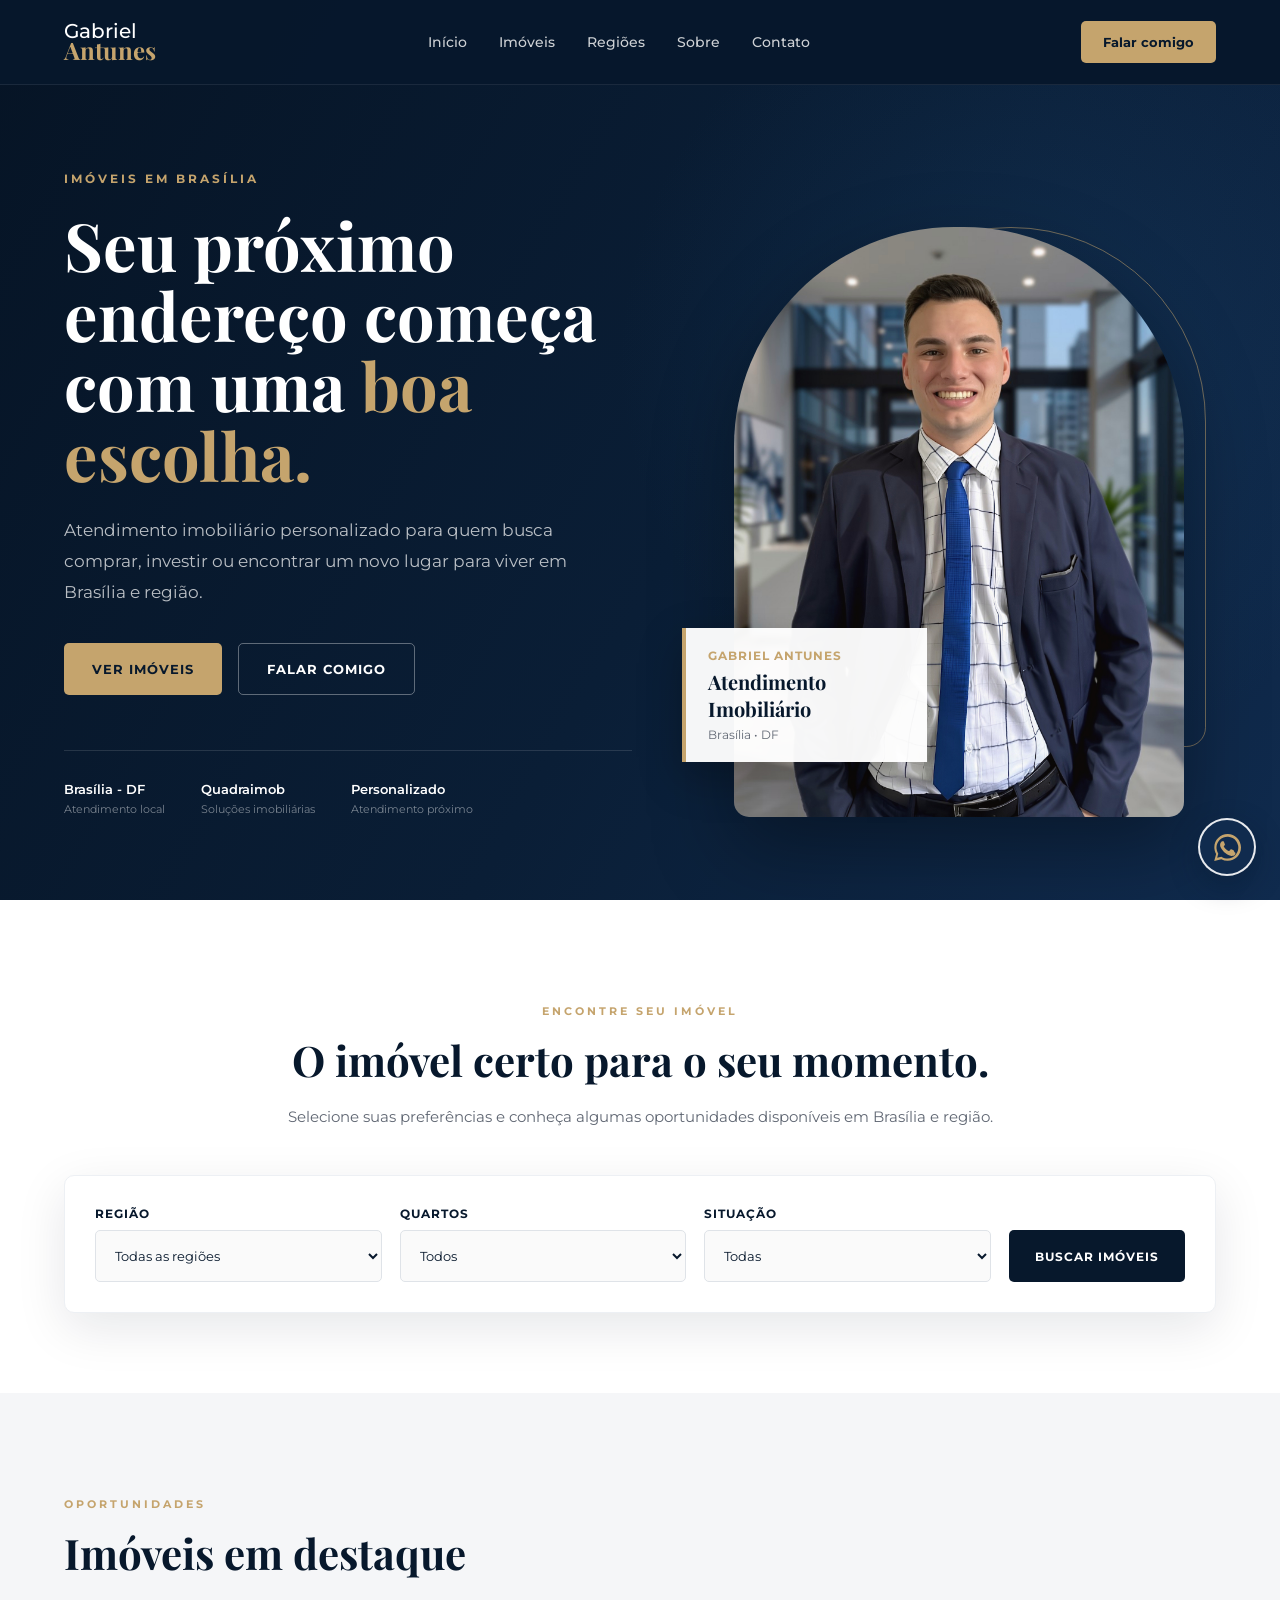
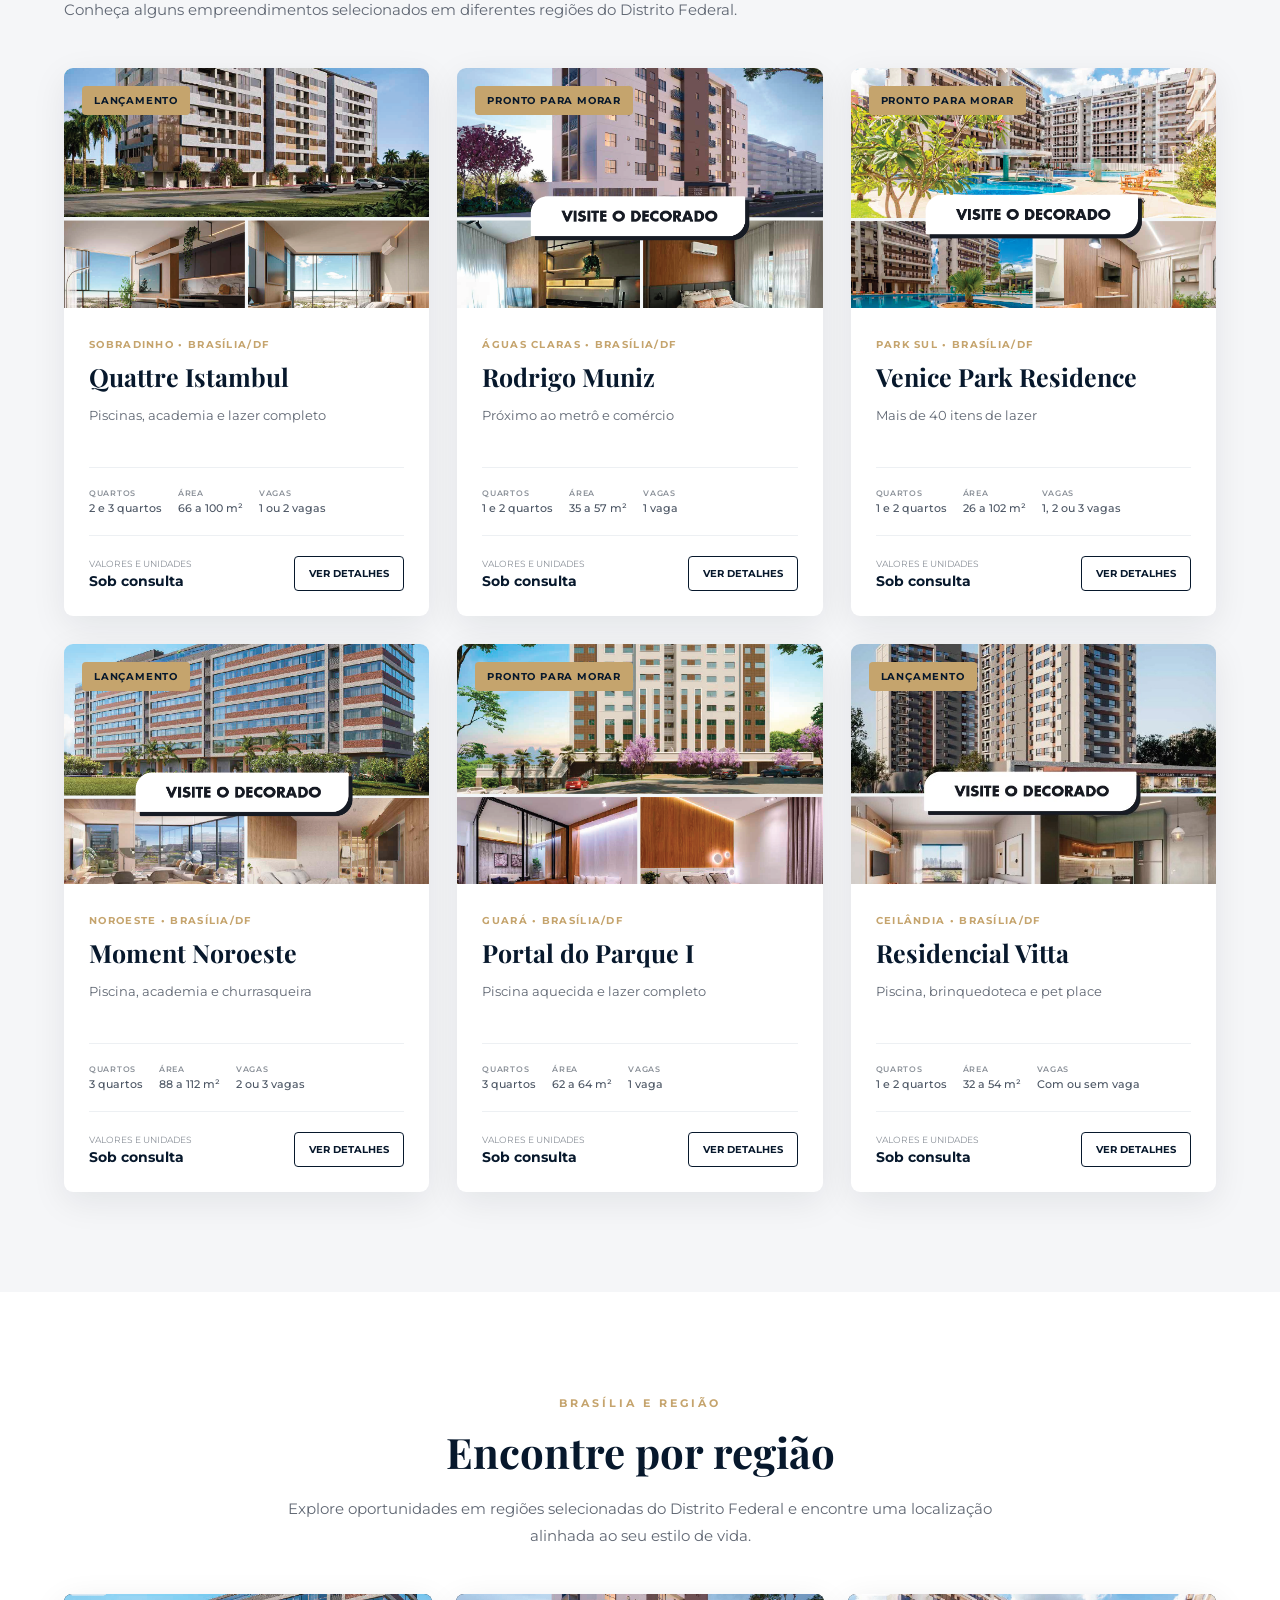
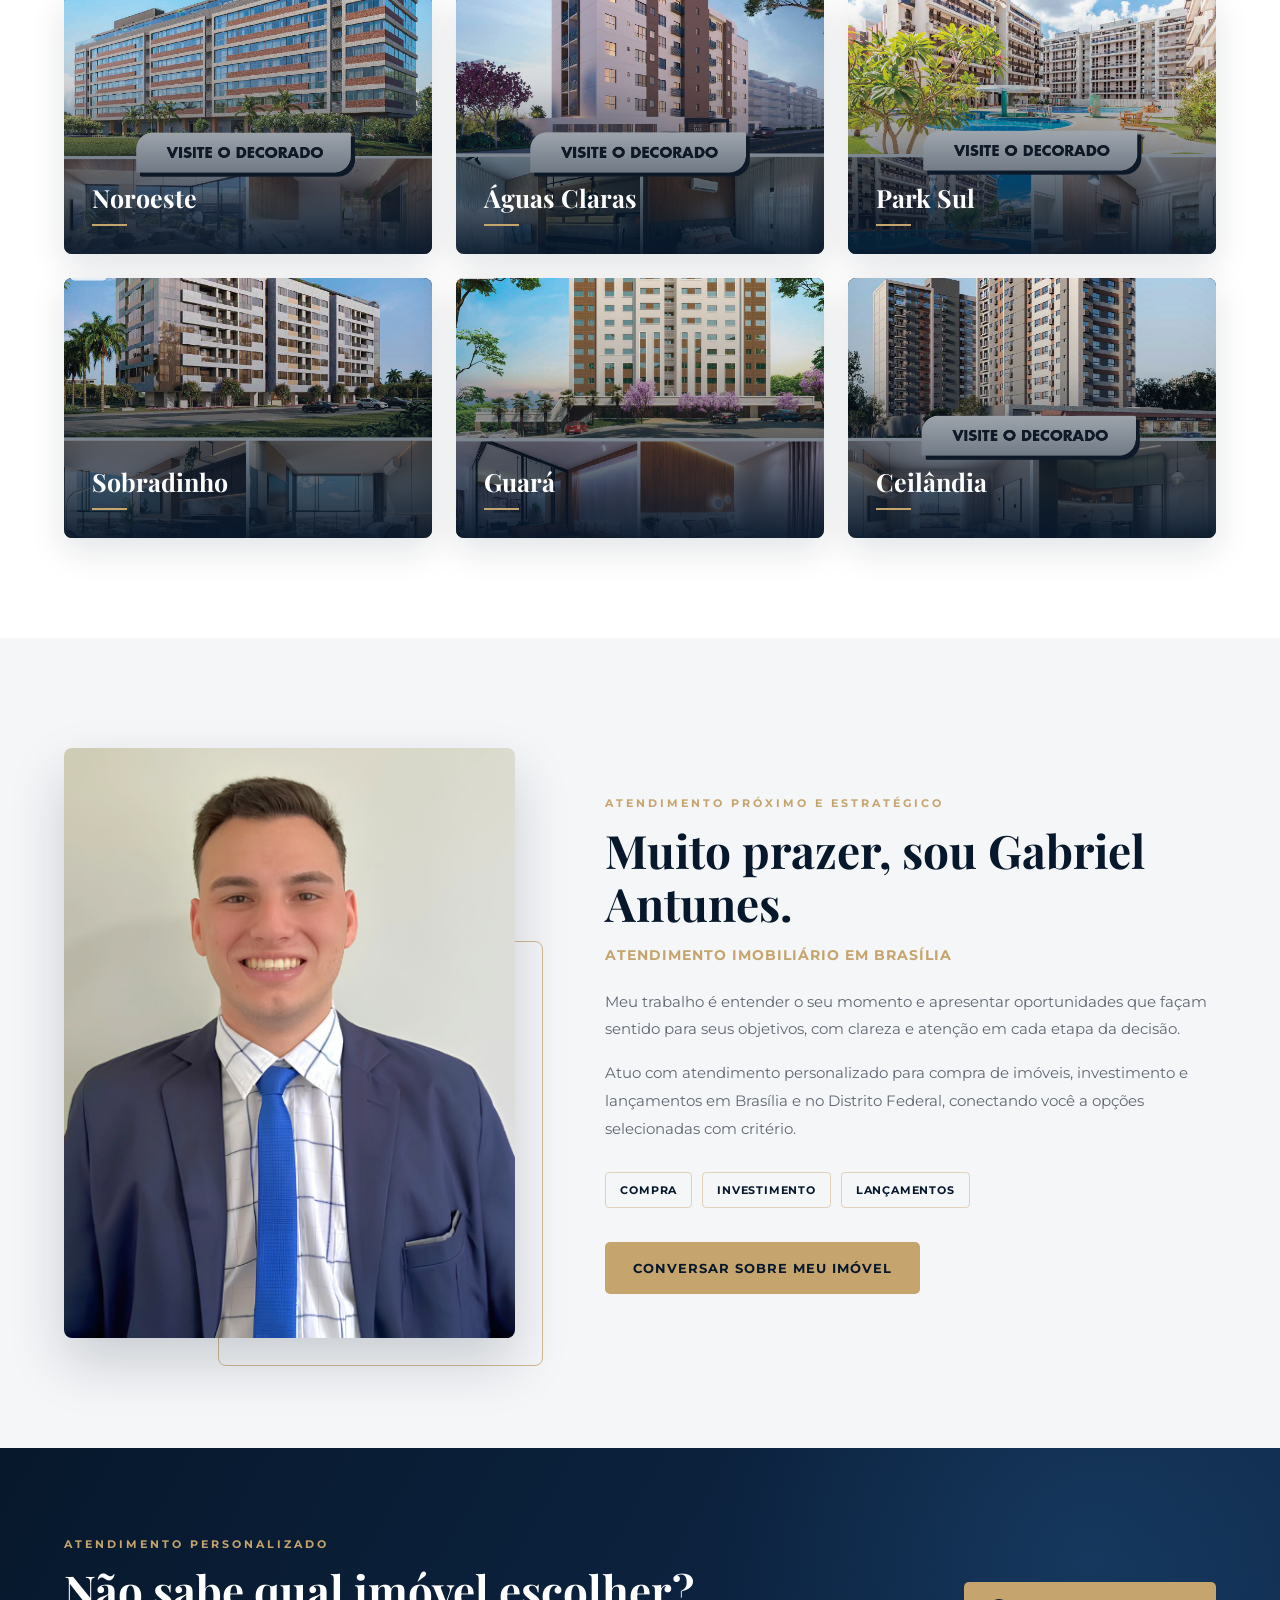
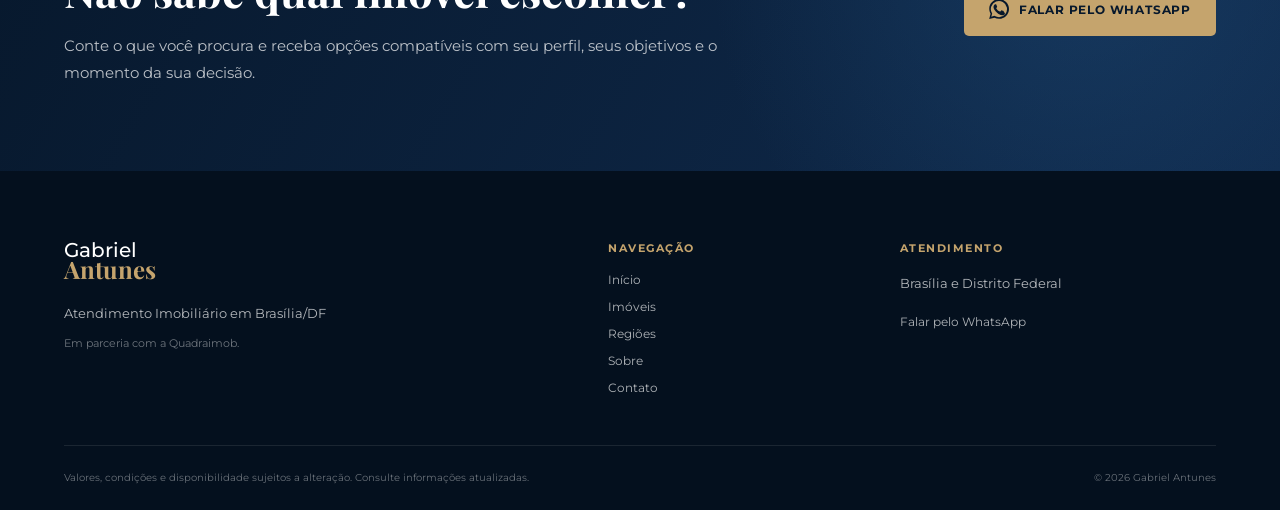
<file: index.html>
<!DOCTYPE html>
<html lang="pt-BR">

<head>
    <meta charset="UTF-8">
    <meta name="viewport" content="width=device-width, initial-scale=1.0">

    <meta
        name="description"
        content="Gabriel Antunes - Atendimento imobiliário em Brasília. Encontre imóveis selecionados em Brasília e região."
    >

    <title>Gabriel Antunes | Imóveis em Brasília</title>

    <!-- Google Fonts -->
    <link rel="preconnect" href="https://fonts.googleapis.com">
    <link rel="preconnect" href="https://fonts.gstatic.com" crossorigin>

    <link
        href="https://fonts.googleapis.com/css2?family=Montserrat:wght@400;500;600;700&family=Playfair+Display:wght@600;700&display=swap"
        rel="stylesheet"
    >

    <!-- CSS -->
    <link rel="stylesheet" href="css/style.css">
</head>

<body>

    <!-- =========================
         CABEÇALHO
    ========================== -->
    <header class="header">

        <div class="container header-container">

            <a href="index.html" class="logo">
                <span class="logo-nome">Gabriel</span>
                <span class="logo-sobrenome">Antunes</span>
            </a>

            <nav class="nav" id="nav">

                <a href="#inicio">Início</a>
                <a href="#imoveis">Imóveis</a>
                <a href="#regioes">Regiões</a>
                <a href="#sobre">Sobre</a>
                <a href="#contato">Contato</a>
                <a href="#contato" class="nav-contact-mobile">Falar comigo</a>

            </nav>

            <a href="#contato" class="btn-header">
                Falar comigo
            </a>

            <button
                class="menu-mobile"
                id="menu-mobile"
                aria-label="Abrir menu"
                aria-controls="nav"
                aria-expanded="false"
            >
                <span></span>
                <span></span>
                <span></span>
            </button>

        </div>

    </header>


    <!-- =========================
         HERO
    ========================== -->
    <main>

        <section class="hero" id="inicio">

            <div class="container hero-container">

                <!-- TEXTO -->
                <div class="hero-content">

                    <span class="hero-tag">
                        IMÓVEIS EM BRASÍLIA
                    </span>

                    <h1>
                        Seu próximo endereço começa com uma
                        <span>boa escolha.</span>
                    </h1>

                    <p class="hero-description">
                        Atendimento imobiliário personalizado para quem
                        busca comprar, investir ou encontrar um novo lugar
                        para viver em Brasília e região.
                    </p>


                    <div class="hero-buttons">

                        <a href="#imoveis" class="btn-primary">
                            Ver imóveis
                        </a>

                        <a href="#contato" class="btn-secondary">
                            Falar comigo
                        </a>

                    </div>


                    <div class="hero-info">

                        <div>
                            <strong>Brasília - DF</strong>
                            <span>Atendimento local</span>
                        </div>

                        <div>
                            <strong>Quadraimob</strong>
                            <span>Soluções imobiliárias</span>
                        </div>

                        <div>
                            <strong>Personalizado</strong>
                            <span>Atendimento próximo</span>
                        </div>

                    </div>

                </div>


                <!-- FOTO -->
                <div class="hero-image-area">

                    <div class="hero-decoration"></div>

                    <div class="hero-image">

                        <img
                            src="assets/images/perfil/gabriel-hero.jpg"
                            alt="Gabriel Antunes - Atendimento imobiliário em Brasília"
                        >

                    </div>

                    <div class="hero-card">

                        <span>Gabriel Antunes</span>

                        <strong>
                            Atendimento Imobiliário
                        </strong>

                        <small>
                            Brasília • DF
                        </small>

                    </div>

                </div>

            </div>

        </section>
<!-- =========================
     BUSCA DE IMÓVEIS
========================== -->

<section class="busca-section" id="buscar">

    <div class="container">

        <div class="section-header">

            <span class="section-tag">
                ENCONTRE SEU IMÓVEL
            </span>

            <h2>
                O imóvel certo para o seu momento.
            </h2>

            <p>
                Selecione suas preferências e conheça algumas
                oportunidades disponíveis em Brasília e região.
            </p>

        </div>


        <div class="busca-box">

            <div class="campo-busca">

                <label for="filtro-regiao">
                    Região
                </label>

                <select id="filtro-regiao">
                    <option value="todos">Todas as regiões</option>
                    <option value="Noroeste">Noroeste</option>
                    <option value="Park Sul">Park Sul</option>
                    <option value="Águas Claras">Águas Claras</option>
                    <option value="Sobradinho">Sobradinho</option>
                    <option value="Guará">Guará</option>
                    <option value="Ceilândia">Ceilândia</option>
                </select>

            </div>


            <div class="campo-busca">

                <label for="filtro-quartos">
                    Quartos
                </label>

                <select id="filtro-quartos">
                    <option value="todos">Todos</option>
                    <option value="1">1 quarto</option>
                    <option value="2">2 quartos</option>
                    <option value="3">3 quartos</option>
                    <option value="4">4 quartos ou mais</option>
                </select>

            </div>


            <div class="campo-busca">

                <label for="filtro-status">
                    Situação
                </label>

                <select id="filtro-status">
                    <option value="todos">Todas</option>
                    <option value="Pronto para morar">Pronto para morar</option>
                    <option value="Lançamento">Lançamento</option>
                </select>

            </div>


            <button id="btn-buscar" class="btn-buscar">
                Buscar imóveis
            </button>

        </div>

    </div>

</section>



<!-- =========================
     IMÓVEIS EM DESTAQUE
========================== -->

<section class="imoveis-section" id="imoveis">

    <div class="container">

        <div class="section-header section-header-left">

            <span class="section-tag">
                OPORTUNIDADES
            </span>

            <h2>
                Imóveis em destaque
            </h2>

            <p>
                Conheça alguns empreendimentos selecionados em
                diferentes regiões do Distrito Federal.
            </p>

        </div>


        <div class="imoveis-grid" id="lista-imoveis">

            <!-- Os imóveis serão criados pelo JavaScript -->

        </div>


        <div class="nenhum-imovel" id="nenhum-imovel">
            Nenhum imóvel encontrado com esses filtros.
        </div>

    </div>

</section>


<!-- =========================
     ENCONTRE POR REGIÃO
========================== -->

<section class="regioes-section" id="regioes">

    <div class="container">

        <div class="section-header">

            <span class="section-tag">BRASÍLIA E REGIÃO</span>

            <h2>Encontre por região</h2>

            <p>
                Explore oportunidades em regiões selecionadas do Distrito Federal
                e encontre uma localização alinhada ao seu estilo de vida.
            </p>

        </div>

        <div class="regioes-grid">

            <a class="regiao-card" href="#imoveis" data-regiao="Noroeste">
                <img src="assets/images/imoveis/moment-noroeste.jpg.png" alt="Empreendimento no Noroeste, Brasília">
                <span>Noroeste</span>
            </a>

            <a class="regiao-card" href="#imoveis" data-regiao="Águas Claras">
                <img src="assets/images/imoveis/rodrigo-muniz.jpg.png" alt="Empreendimento em Águas Claras, Brasília">
                <span>Águas Claras</span>
            </a>

            <a class="regiao-card" href="#imoveis" data-regiao="Park Sul">
                <img src="assets/images/imoveis/venice-park.jpg.png" alt="Empreendimento no Park Sul, Brasília">
                <span>Park Sul</span>
            </a>

            <a class="regiao-card" href="#imoveis" data-regiao="Sobradinho">
                <img src="assets/images/imoveis/quattre-istambul.jpg.png" alt="Empreendimento em Sobradinho, Distrito Federal">
                <span>Sobradinho</span>
            </a>

            <a class="regiao-card" href="#imoveis" data-regiao="Guará">
                <img src="assets/images/imoveis/portal-parque.jpg.png" alt="Empreendimento no Guará, Distrito Federal">
                <span>Guará</span>
            </a>

            <a class="regiao-card" href="#imoveis" data-regiao="Ceilândia">
                <img src="assets/images/imoveis/residencial-vitta.jpg.jpg" alt="Empreendimento em Ceilândia, Distrito Federal">
                <span>Ceilândia</span>
            </a>

        </div>

    </div>

</section>


<!-- =========================
     SOBRE
========================== -->

<section class="sobre-section" id="sobre">

    <div class="container sobre-container">

        <div class="sobre-image-area">
            <div class="sobre-decoration"></div>
            <img
                src="assets/images/perfil/gabriel-perfil.jpg"
                alt="Gabriel Antunes - Atendimento Imobiliário em Brasília"
            >
        </div>

        <div class="sobre-content">

            <span class="section-tag">ATENDIMENTO PRÓXIMO E ESTRATÉGICO</span>

            <h2>Muito prazer, sou Gabriel Antunes.</h2>

            <h3>Atendimento Imobiliário em Brasília</h3>

            <p>
                Meu trabalho é entender o seu momento e apresentar oportunidades
                que façam sentido para seus objetivos, com clareza e atenção em
                cada etapa da decisão.
            </p>

            <p>
                Atuo com atendimento personalizado para compra de imóveis,
                investimento e lançamentos em Brasília e no Distrito Federal,
                conectando você a opções selecionadas com critério.
            </p>

            <div class="sobre-pilares" aria-label="Áreas de atendimento">
                <span>Compra</span>
                <span>Investimento</span>
                <span>Lançamentos</span>
            </div>

            <a href="#contato" class="btn-primary">Conversar sobre meu imóvel</a>

        </div>

    </div>

</section>


<!-- =========================
     CONTATO
========================== -->

<section class="contato-section" id="contato">

    <div class="container contato-container">

        <div class="contato-content">
            <span class="section-tag">ATENDIMENTO PERSONALIZADO</span>
            <h2>Não sabe qual imóvel escolher?</h2>
            <p>
                Conte o que você procura e receba opções compatíveis com seu perfil,
                seus objetivos e o momento da sua decisão.
            </p>
        </div>

        <a class="btn-whatsapp" href="#contato" data-whatsapp-link>
            <svg aria-hidden="true" viewBox="0 0 24 24">
                <path d="M20.5 3.5A11.8 11.8 0 0 0 12.1 0C5.6 0 .3 5.3.3 11.8c0 2.1.6 4.2 1.6 6L.2 24l6.3-1.6a12 12 0 0 0 5.6 1.4h.1c6.5 0 11.8-5.3 11.8-11.8 0-3.2-1.2-6.2-3.5-8.5Zm-8.4 18.3c-1.8 0-3.6-.5-5.2-1.4l-.4-.2-3.7 1 1-3.7-.2-.4a9.7 9.7 0 1 1 8.5 4.7Zm5.3-7.3c-.3-.1-1.7-.8-2-.9-.3-.1-.5-.1-.7.2-.2.3-.8.9-1 1.1-.2.2-.4.2-.7.1-1.8-.9-3-1.6-4.2-3.7-.3-.6.3-.5.9-1.7.1-.2 0-.4 0-.6l-.9-2.2c-.2-.5-.5-.4-.7-.4h-.6c-.2 0-.6.1-.9.4-.3.3-1.2 1.2-1.2 2.9s1.2 3.3 1.4 3.6c.1.2 2.5 3.8 6 5.3.8.4 1.5.6 2 .7.8.3 1.6.2 2.2.1.7-.1 1.7-.7 1.9-1.4.2-.7.2-1.3.1-1.4-.2-.1-.4-.2-.7-.3Z"/>
            </svg>
            Falar pelo WhatsApp
        </a>

    </div>

</section>

    </main>


    <!-- =========================
         RODAPÉ
    ========================== -->

    <footer class="footer">

        <div class="container footer-main">

            <div class="footer-brand">
                <a href="#inicio" class="logo">
                    <span class="logo-nome">Gabriel</span>
                    <span class="logo-sobrenome">Antunes</span>
                </a>
                <p>Atendimento Imobiliário em Brasília/DF</p>
                <small>Em parceria com a Quadraimob.</small>
            </div>

            <nav class="footer-nav" aria-label="Navegação do rodapé">
                <strong>Navegação</strong>
                <a href="#inicio">Início</a>
                <a href="#imoveis">Imóveis</a>
                <a href="#regioes">Regiões</a>
                <a href="#sobre">Sobre</a>
                <a href="#contato">Contato</a>
            </nav>

            <div class="footer-contact">
                <strong>Atendimento</strong>
                <p>Brasília e Distrito Federal</p>
                <a href="#contato" data-whatsapp-link>Falar pelo WhatsApp</a>
            </div>

        </div>

        <div class="container footer-bottom">
            <p>
                Valores, condições e disponibilidade sujeitos a alteração.
                Consulte informações atualizadas.
            </p>
            <span>&copy; <span id="ano-atual"></span> Gabriel Antunes</span>
        </div>

    </footer>

    <a
        class="whatsapp-flutuante"
        href="#contato"
        data-whatsapp-link
        aria-label="Falar com Gabriel Antunes pelo WhatsApp"
        title="Falar pelo WhatsApp"
    >
        <svg aria-hidden="true" viewBox="0 0 24 24">
            <path d="M20.5 3.5A11.8 11.8 0 0 0 12.1 0C5.6 0 .3 5.3.3 11.8c0 2.1.6 4.2 1.6 6L.2 24l6.3-1.6a12 12 0 0 0 5.6 1.4h.1c6.5 0 11.8-5.3 11.8-11.8 0-3.2-1.2-6.2-3.5-8.5Zm-8.4 18.3c-1.8 0-3.6-.5-5.2-1.4l-.4-.2-3.7 1 1-3.7-.2-.4a9.7 9.7 0 1 1 8.5 4.7Zm5.3-7.3c-.3-.1-1.7-.8-2-.9-.3-.1-.5-.1-.7.2-.2.3-.8.9-1 1.1-.2.2-.4.2-.7.1-1.8-.9-3-1.6-4.2-3.7-.3-.6.3-.5.9-1.7.1-.2 0-.4 0-.6l-.9-2.2c-.2-.5-.5-.4-.7-.4h-.6c-.2 0-.6.1-.9.4-.3.3-1.2 1.2-1.2 2.9s1.2 3.3 1.4 3.6c.1.2 2.5 3.8 6 5.3.8.4 1.5.6 2 .7.8.3 1.6.2 2.2.1.7-.1 1.7-.7 1.9-1.4.2-.7.2-1.3.1-1.4-.2-.1-.4-.2-.7-.3Z"/>
        </svg>
    </a>


    <!-- JavaScript -->
    <script src="js/config.js"></script>
    <script src="js/imoveis.js"></script>
    <script src="js/site.js"></script>
    <script src="js/app.js"></script>

</body>

</html>
</file>
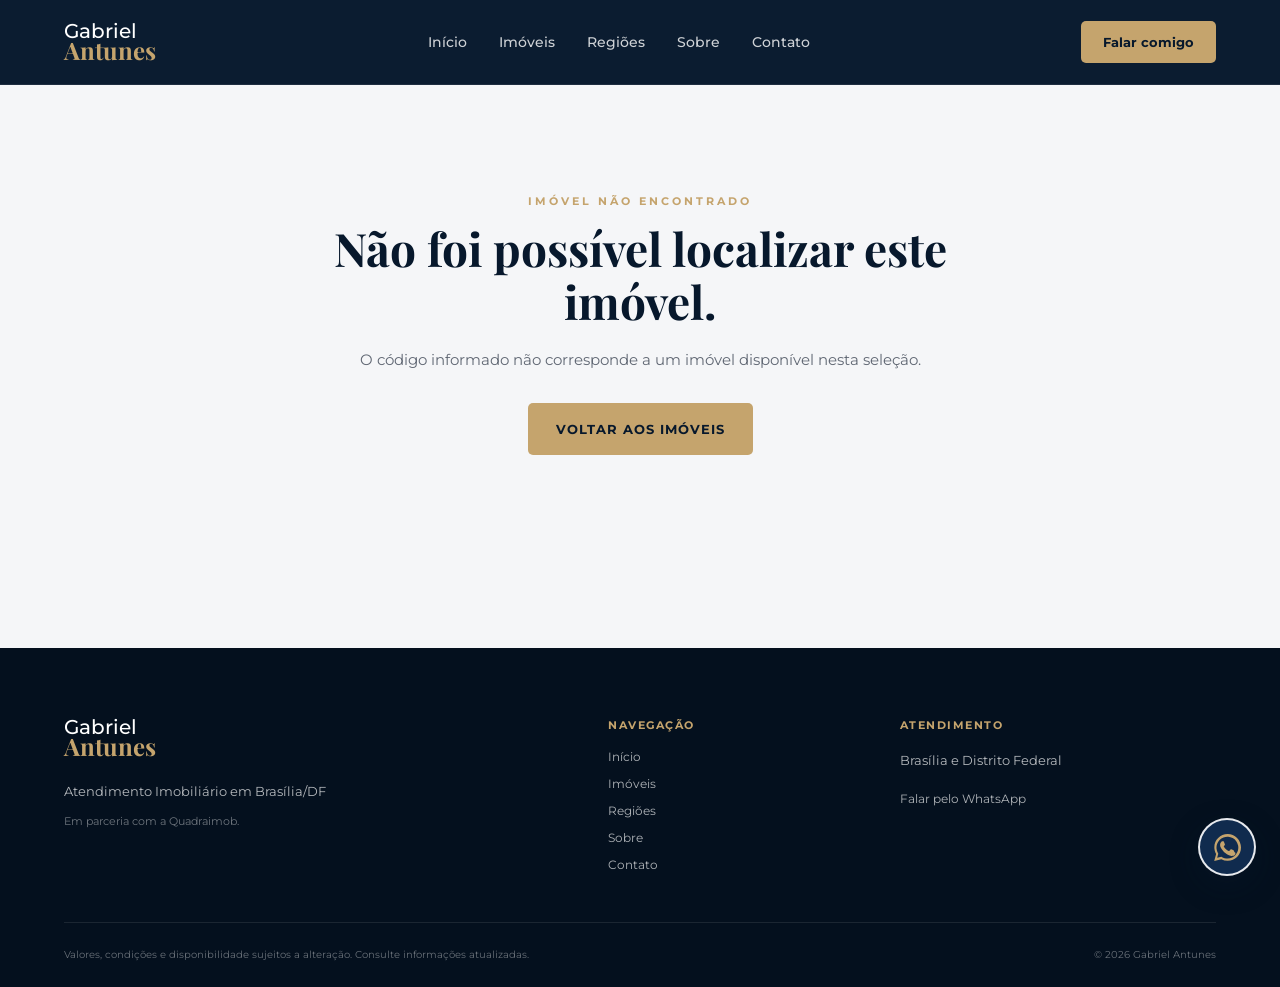
<file: pages/imovel.html>
<!DOCTYPE html>
<html lang="pt-BR">

<head>
    <meta charset="UTF-8">
    <meta name="viewport" content="width=device-width, initial-scale=1.0">

    <meta
        id="meta-description"
        name="description"
        content="Consulte informações de imóveis selecionados em Brasília e no Distrito Federal com Gabriel Antunes."
    >

    <title>Detalhes do imóvel | Gabriel Antunes</title>

    <link rel="preconnect" href="https://fonts.googleapis.com">
    <link rel="preconnect" href="https://fonts.gstatic.com" crossorigin>
    <link
        href="https://fonts.googleapis.com/css2?family=Montserrat:wght@400;500;600;700&family=Playfair+Display:wght@600;700&display=swap"
        rel="stylesheet"
    >

    <link rel="stylesheet" href="../css/style.css">
</head>

<body>

    <header class="header">

        <div class="container header-container">

            <a href="../index.html" class="logo">
                <span class="logo-nome">Gabriel</span>
                <span class="logo-sobrenome">Antunes</span>
            </a>

            <nav class="nav" id="nav">
                <a href="../index.html#inicio">Início</a>
                <a href="../index.html#imoveis">Imóveis</a>
                <a href="../index.html#regioes">Regiões</a>
                <a href="../index.html#sobre">Sobre</a>
                <a href="../index.html#contato">Contato</a>
                <a href="../index.html#contato" class="nav-contact-mobile">Falar comigo</a>
            </nav>

            <a
                href="../index.html#contato"
                class="btn-header"
                data-whatsapp-link
            >
                Falar comigo
            </a>

            <button
                class="menu-mobile"
                id="menu-mobile"
                aria-label="Abrir menu"
                aria-controls="nav"
                aria-expanded="false"
            >
                <span></span>
                <span></span>
                <span></span>
            </button>

        </div>

    </header>


    <main class="detalhe-page">

        <section class="detalhe-section" id="detalhe-imovel" hidden>

            <div class="container">

                <a class="detalhe-voltar-topo" href="../index.html#imoveis">
                    <span aria-hidden="true">←</span>
                    Voltar aos imóveis
                </a>

                <div class="detalhe-layout">

                    <div class="detalhe-galeria" id="detalhe-galeria">

                        <figure class="detalhe-imagem-principal">
                            <img id="detalhe-imagem" alt="">
                            <span class="imovel-status" id="detalhe-status" hidden></span>
                        </figure>

                        <div
                            class="detalhe-miniaturas"
                            id="detalhe-miniaturas"
                            aria-label="Galeria de imagens"
                            hidden
                        ></div>

                    </div>

                    <div class="detalhe-conteudo">

                        <span class="section-tag">IMÓVEL SELECIONADO</span>
                        <p class="detalhe-regiao" id="detalhe-regiao"></p>
                        <h1 id="detalhe-nome"></h1>

                        <dl class="detalhe-dados" id="detalhe-dados"></dl>

                        <div class="detalhe-destaque" id="detalhe-destaque-box" hidden>
                            <span>Diferenciais</span>
                            <p id="detalhe-destaque"></p>
                        </div>

                        <div class="detalhe-acoes">
                            <a
                                class="btn-primary"
                                id="btn-consultar"
                                href="../index.html#contato"
                                data-whatsapp-link
                            >
                                Consultar disponibilidade
                            </a>

                            <a
                                class="btn-outline-dourado"
                                id="btn-whatsapp-imovel"
                                href="../index.html#contato"
                                data-whatsapp-link
                            >
                                WhatsApp
                            </a>
                        </div>

                        <a class="btn-voltar-imoveis" href="../index.html#imoveis">
                            Voltar aos imóveis
                        </a>

                        <p class="detalhe-aviso">
                            Valores, condições e disponibilidade sujeitos a alteração.
                            Consulte informações atualizadas.
                        </p>

                    </div>

                </div>

                <div class="detalhe-descricao" id="detalhe-descricao-box" hidden>
                    <span class="section-tag">SOBRE O EMPREENDIMENTO</span>
                    <h2>Informações do imóvel</h2>
                    <p id="detalhe-descricao"></p>
                </div>

            </div>

        </section>


        <section class="detalhe-nao-encontrado" id="imovel-nao-encontrado" hidden>

            <div class="container">
                <span class="section-tag">IMÓVEL NÃO ENCONTRADO</span>
                <h1>Não foi possível localizar este imóvel.</h1>
                <p>
                    O código informado não corresponde a um imóvel disponível
                    nesta seleção.
                </p>
                <a class="btn-primary" href="../index.html#imoveis">
                    Voltar aos imóveis
                </a>
            </div>

        </section>

    </main>


    <footer class="footer">

        <div class="container footer-main">

            <div class="footer-brand">
                <a href="../index.html#inicio" class="logo">
                    <span class="logo-nome">Gabriel</span>
                    <span class="logo-sobrenome">Antunes</span>
                </a>
                <p>Atendimento Imobiliário em Brasília/DF</p>
                <small>Em parceria com a Quadraimob.</small>
            </div>

            <nav class="footer-nav" aria-label="Navegação do rodapé">
                <strong>Navegação</strong>
                <a href="../index.html#inicio">Início</a>
                <a href="../index.html#imoveis">Imóveis</a>
                <a href="../index.html#regioes">Regiões</a>
                <a href="../index.html#sobre">Sobre</a>
                <a href="../index.html#contato">Contato</a>
            </nav>

            <div class="footer-contact">
                <strong>Atendimento</strong>
                <p>Brasília e Distrito Federal</p>
                <a href="../index.html#contato" data-whatsapp-link>
                    Falar pelo WhatsApp
                </a>
            </div>

        </div>

        <div class="container footer-bottom">
            <p>
                Valores, condições e disponibilidade sujeitos a alteração.
                Consulte informações atualizadas.
            </p>
            <span>&copy; <span id="ano-atual"></span> Gabriel Antunes</span>
        </div>

    </footer>


    <a
        class="whatsapp-flutuante"
        href="../index.html#contato"
        data-whatsapp-link
        aria-label="Consultar este imóvel pelo WhatsApp"
        title="Consultar pelo WhatsApp"
    >
        <svg aria-hidden="true" viewBox="0 0 24 24">
            <path d="M20.5 3.5A11.8 11.8 0 0 0 12.1 0C5.6 0 .3 5.3.3 11.8c0 2.1.6 4.2 1.6 6L.2 24l6.3-1.6a12 12 0 0 0 5.6 1.4h.1c6.5 0 11.8-5.3 11.8-11.8 0-3.2-1.2-6.2-3.5-8.5Zm-8.4 18.3c-1.8 0-3.6-.5-5.2-1.4l-.4-.2-3.7 1 1-3.7-.2-.4a9.7 9.7 0 1 1 8.5 4.7Zm5.3-7.3c-.3-.1-1.7-.8-2-.9-.3-.1-.5-.1-.7.2-.2.3-.8.9-1 1.1-.2.2-.4.2-.7.1-1.8-.9-3-1.6-4.2-3.7-.3-.6.3-.5.9-1.7.1-.2 0-.4 0-.6l-.9-2.2c-.2-.5-.5-.4-.7-.4h-.6c-.2 0-.6.1-.9.4-.3.3-1.2 1.2-1.2 2.9s1.2 3.3 1.4 3.6c.1.2 2.5 3.8 6 5.3.8.4 1.5.6 2 .7.8.3 1.6.2 2.2.1.7-.1 1.7-.7 1.9-1.4.2-.7.2-1.3.1-1.4-.2-.1-.4-.2-.7-.3Z"/>
        </svg>
    </a>


    <script src="../js/config.js"></script>
    <script src="../js/imoveis.js"></script>
    <script src="../js/imovel.js"></script>
    <script src="../js/site.js"></script>

</body>

</html>
</file>
<file: css/style.css>
/* ========================================
   CONFIGURAÇÕES GERAIS
======================================== */

:root {
    --azul-principal: #07182c;
    --azul-secundario: #102b4e;
    --azul-claro: #1f4d7a;

    --dourado: #c5a46d;
    --dourado-claro: #dfc28e;

    --branco: #ffffff;
    --cinza-claro: #f5f6f8;
    --cinza-texto: #606773;
    --preto: #111827;
}

* {
    margin: 0;
    padding: 0;
    box-sizing: border-box;
}

html {
    scroll-behavior: smooth;
}

body {
    font-family: "Montserrat", sans-serif;
    background-color: var(--branco);
    color: var(--preto);
}

a {
    text-decoration: none;
}

img {
    max-width: 100%;
    display: block;
}

button {
    font-family: inherit;
}

[hidden] {
    display: none !important;
}


/* ========================================
   CONTAINER
======================================== */

.container {
    width: 90%;
    max-width: 1200px;
    margin: 0 auto;
}


/* ========================================
   CABEÇALHO
======================================== */

.header {
    width: 100%;
    background-color: rgba(7, 24, 44, 0.98);
    border-bottom: 1px solid rgba(255, 255, 255, 0.08);
    position: fixed;
    top: 0;
    left: 0;
    z-index: 1000;
}

.header-container {
    min-height: 84px;
    display: flex;
    align-items: center;
    justify-content: space-between;
    gap: 30px;
}


/* LOGO */

.logo {
    display: flex;
    flex-direction: column;
    line-height: 0.9;
}

.logo-nome {
    color: var(--branco);
    font-size: 20px;
    font-weight: 500;
}

.logo-sobrenome {
    color: var(--dourado);
    font-family: "Playfair Display", serif;
    font-size: 24px;
    font-weight: 700;
}


/* NAVEGAÇÃO */

.nav {
    display: flex;
    align-items: center;
    gap: 32px;
}

.nav a {
    color: rgba(255, 255, 255, 0.8);
    font-size: 14px;
    font-weight: 500;
    transition: 0.3s;
}

.nav a:hover {
    color: var(--dourado);
}


/* BOTÃO DO CABEÇALHO */

.btn-header {
    background-color: var(--dourado);
    color: var(--azul-principal);

    padding: 13px 22px;

    border-radius: 5px;

    font-size: 13px;
    font-weight: 700;

    transition: 0.3s;
}

.btn-header:hover {
    background-color: var(--dourado-claro);
    transform: translateY(-2px);
}


/* MENU MOBILE */

.menu-mobile {
    display: none;

    background: none;
    border: none;

    color: var(--branco);
    font-size: 30px;

    cursor: pointer;
}


/* ========================================
   HERO
======================================== */

.hero {
    min-height: 100vh;

    padding-top: 84px;

    background:
        radial-gradient(
            circle at 80% 40%,
            rgba(31, 77, 122, 0.25),
            transparent 35%
        ),
        linear-gradient(
            120deg,
            #061425 0%,
            #0a1e36 55%,
            #102b4e 100%
        );

    overflow: hidden;
}


.hero-container {
    min-height: calc(100vh - 84px);

    display: grid;
    grid-template-columns: 1.05fr 0.95fr;

    align-items: center;

    gap: 70px;
}


/* ========================================
   TEXTO PRINCIPAL
======================================== */

.hero-content {
    padding: 70px 0;
}

.hero-tag {
    display: inline-block;

    color: var(--dourado);

    font-size: 12px;
    font-weight: 700;

    letter-spacing: 3px;

    margin-bottom: 24px;
}


.hero h1 {
    color: var(--branco);

    font-family: "Playfair Display", serif;

    font-size: clamp(46px, 5.2vw, 68px);

    line-height: 1.05;

    max-width: 700px;

    margin-bottom: 26px;
}

.hero h1 span {
    color: var(--dourado);
}


.hero-description {
    color: rgba(255, 255, 255, 0.72);

    font-size: 17px;
    line-height: 1.8;

    max-width: 610px;

    margin-bottom: 36px;
}


/* ========================================
   BOTÕES
======================================== */

.hero-buttons {
    display: flex;
    align-items: center;

    gap: 16px;

    margin-bottom: 55px;
}


.btn-primary,
.btn-secondary {
    display: inline-flex;

    justify-content: center;
    align-items: center;

    min-height: 52px;

    padding: 0 28px;

    border-radius: 5px;

    font-size: 13px;
    font-weight: 700;

    text-transform: uppercase;
    letter-spacing: 1px;

    transition: 0.3s;
}


.btn-primary {
    background-color: var(--dourado);
    color: var(--azul-principal);
}

.btn-primary:hover {
    background-color: var(--dourado-claro);
    transform: translateY(-3px);
}


.btn-secondary {
    color: var(--branco);

    border: 1px solid rgba(255, 255, 255, 0.35);
}

.btn-secondary:hover {
    border-color: var(--dourado);
    color: var(--dourado);

    transform: translateY(-3px);
}


/* ========================================
   INFORMAÇÕES ABAIXO DOS BOTÕES
======================================== */

.hero-info {
    display: flex;
    gap: 36px;

    padding-top: 30px;

    border-top: 1px solid rgba(255, 255, 255, 0.12);
}


.hero-info div {
    display: flex;
    flex-direction: column;

    gap: 5px;
}


.hero-info strong {
    color: var(--branco);

    font-size: 13px;
    font-weight: 600;
}


.hero-info span {
    color: rgba(255, 255, 255, 0.45);

    font-size: 11px;
}


/* ========================================
   ÁREA DA FOTO
======================================== */

.hero-image-area {
    position: relative;

    display: flex;

    justify-content: center;
    align-items: flex-end;

    min-height: 650px;
}


/* BORDA DECORATIVA */

.hero-decoration {
    position: absolute;

    width: 390px;
    height: 520px;

    border: 1px solid rgba(197, 164, 109, 0.55);

    top: 60px;
    right: 10px;

    border-radius: 200px 200px 20px 20px;
}


/* FOTO */

.hero-image {
    position: relative;

    width: 450px;
    height: 590px;

    overflow: hidden;

    border-radius: 220px 220px 15px 15px;

    z-index: 2;

    box-shadow:
        0 30px 80px rgba(0, 0, 0, 0.35);
}


.hero-image img {
    width: 100%;
    height: 100%;

    object-fit: cover;
    object-position: center top;
}


/* CARD SOBRE A FOTO */

.hero-card {
    position: absolute;

    left: -20px;
    bottom: 55px;

    z-index: 3;

    width: 245px;

    background-color: rgba(255, 255, 255, 0.96);

    padding: 20px 22px;

    border-left: 4px solid var(--dourado);

    box-shadow:
        0 15px 40px rgba(0, 0, 0, 0.25);

    display: flex;
    flex-direction: column;

    gap: 5px;
}


.hero-card span {
    color: var(--dourado);

    font-size: 12px;
    font-weight: 700;

    text-transform: uppercase;
    letter-spacing: 1px;
}


.hero-card strong {
    color: var(--azul-principal);

    font-family: "Playfair Display", serif;

    font-size: 20px;
}


.hero-card small {
    color: var(--cinza-texto);

    font-size: 12px;
}


/* ========================================
   TABLET
======================================== */

@media (max-width: 1000px) {

    .nav,
    .btn-header {
        display: none;
    }

    .menu-mobile {
        display: block;
    }

    .hero-container {
        grid-template-columns: 1fr;

        padding-top: 40px;
    }

    .hero-content {
        text-align: center;

        padding-bottom: 20px;
    }

    .hero-description {
        margin-left: auto;
        margin-right: auto;
    }

    .hero-buttons {
        justify-content: center;
    }

    .hero-info {
        justify-content: center;
    }

    .hero-image-area {
        min-height: 570px;
    }

}


/* ========================================
   CELULAR
======================================== */

@media (max-width: 650px) {

    .header-container {
        min-height: 72px;
    }

    .hero {
        padding-top: 72px;
    }

    .hero-container {
        min-height: auto;
    }

    .hero-content {
        padding-top: 70px;
    }

    .hero h1 {
        font-size: 44px;
    }

    .hero-description {
        font-size: 15px;
    }

    .hero-buttons {
        flex-direction: column;
    }

    .btn-primary,
    .btn-secondary {
        width: 100%;
    }

    .hero-info {
        flex-direction: column;

        gap: 18px;
    }

    .hero-image-area {
        min-height: 500px;
    }

    .hero-image {
        width: 330px;
        height: 450px;
    }

    .hero-decoration {
        width: 290px;
        height: 400px;
    }

    .hero-card {
        left: 0;
        bottom: 30px;

        width: 215px;
    }

}
/* ========================================
   TÍTULOS DAS SEÇÕES
======================================== */

.section-header {
    max-width: 720px;
    margin: 0 auto 45px;
    text-align: center;
}

.section-header-left {
    margin-left: 0;
    text-align: left;
}

.section-tag {
    display: inline-block;

    color: var(--dourado);

    font-size: 11px;
    font-weight: 700;

    letter-spacing: 3px;

    margin-bottom: 14px;
}

.section-header h2 {
    color: var(--azul-principal);

    font-family: "Playfair Display", serif;

    font-size: 42px;

    margin-bottom: 15px;
}

.section-header p {
    color: var(--cinza-texto);

    font-size: 15px;
    line-height: 1.8;
}


/* ========================================
   BUSCA
======================================== */

.busca-section {
    background-color: var(--branco);

    padding: 100px 0 80px;
}


.busca-box {
    background-color: var(--branco);

    display: grid;

    grid-template-columns:
        repeat(3, 1fr)
        auto;

    gap: 18px;

    align-items: end;

    padding: 30px;

    border-radius: 10px;

    box-shadow:
        0 15px 50px rgba(7, 24, 44, 0.10);

    border: 1px solid #edf0f4;
}


.campo-busca {
    display: flex;

    flex-direction: column;

    gap: 9px;
}


.campo-busca label {
    color: var(--azul-principal);

    font-size: 12px;
    font-weight: 700;

    text-transform: uppercase;
    letter-spacing: 1px;
}


.campo-busca select {
    width: 100%;

    height: 52px;

    padding: 0 15px;

    border: 1px solid #dfe3e8;

    border-radius: 5px;

    background-color: #fafafa;

    color: var(--azul-principal);

    font-family: "Montserrat", sans-serif;

    font-size: 13px;

    cursor: pointer;

    outline: none;
}


.campo-busca select:focus {
    border-color: var(--dourado);
}


.btn-buscar {
    min-height: 52px;

    padding: 0 26px;

    border: none;

    border-radius: 5px;

    background-color: var(--azul-principal);

    color: var(--branco);

    font-size: 12px;
    font-weight: 700;

    text-transform: uppercase;
    letter-spacing: 1px;

    cursor: pointer;

    transition: 0.3s;
}


.btn-buscar:hover {
    background-color: var(--dourado);

    color: var(--azul-principal);

    transform: translateY(-2px);
}


/* ========================================
   IMÓVEIS
======================================== */

.imoveis-section {
    padding: 100px 0;

    background-color: var(--cinza-claro);
}


.imoveis-grid {
    display: grid;

    grid-template-columns:
        repeat(3, 1fr);

    gap: 28px;
}


/* CARD */

.imovel-card {
    background-color: var(--branco);

    border-radius: 9px;

    overflow: hidden;

    box-shadow:
        0 10px 35px rgba(7, 24, 44, 0.08);

    transition: 0.35s;
}


.imovel-card:hover {
    transform: translateY(-8px);

    box-shadow:
        0 20px 45px rgba(7, 24, 44, 0.15);
}


/* IMAGEM TEMPORÁRIA */

.imovel-imagem {
    height: 240px;

    position: relative;

    overflow: hidden;
}

.imovel-imagem img {
    width: 100%;
    height: 100%;

    object-fit: cover;

    transition: transform 0.5s ease;
}

.imovel-imagem-placeholder {
    width: 100%;
    height: 100%;

    display: flex;
    flex-direction: column;
    align-items: center;
    justify-content: center;

    gap: 7px;

    background:
        radial-gradient(
            circle at 75% 25%,
            rgba(31, 77, 122, 0.7),
            transparent 40%
        ),
        linear-gradient(135deg, var(--azul-principal), var(--azul-secundario));

    color: var(--branco);
}

.imovel-imagem-placeholder span {
    color: var(--dourado);

    font-size: 10px;
    font-weight: 700;

    text-transform: uppercase;
    letter-spacing: 2px;
}

.imovel-imagem-placeholder strong {
    font-family: "Playfair Display", serif;
    font-size: 22px;
}

.imovel-card:hover .imovel-imagem img {
    transform: scale(1.05);
}

/* STATUS */

.imovel-status {
    position: absolute;

    z-index: 2;

    top: 18px;
    left: 18px;

    background-color: var(--dourado);

    color: var(--azul-principal);

    padding: 8px 12px;

    border-radius: 4px;

    font-size: 10px;
    font-weight: 700;

    text-transform: uppercase;

    letter-spacing: 0.8px;
}


/* CONTEÚDO */

.imovel-conteudo {
    padding: 25px;
}


.imovel-regiao {
    color: var(--dourado);

    font-size: 10px;
    font-weight: 700;

    text-transform: uppercase;

    letter-spacing: 1.3px;
}


.imovel-conteudo h3 {
    color: var(--azul-principal);

    font-family: "Playfair Display", serif;

    font-size: 25px;

    margin: 8px 0 12px;
}


.imovel-destaque {
    color: var(--cinza-texto);

    font-size: 13px;
    line-height: 1.6;

    min-height: 42px;
}


/* DADOS */

.imovel-dados {
    display: flex;

    flex-wrap: wrap;

    gap: 10px 16px;

    padding: 20px 0;

    margin: 20px 0;

    border-top: 1px solid #edf0f3;
    border-bottom: 1px solid #edf0f3;
}


.imovel-dados span {
    display: flex;
    flex-direction: column;

    gap: 3px;

    color: #4b5563;

    font-size: 11px;
}

.imovel-dados small {
    color: #8b9199;

    font-size: 8px;
    font-weight: 600;
    letter-spacing: 0.7px;
    text-transform: uppercase;
}

.imovel-dados strong {
    color: #4b5563;

    font-size: 11px;
    font-weight: 500;
}


/* FINAL DO CARD */

.imovel-footer {
    display: flex;

    align-items: center;
    justify-content: space-between;

    gap: 15px;
}


.imovel-footer div {
    display: flex;

    flex-direction: column;

    gap: 3px;
}


.imovel-footer small {
    color: #8b9199;

    font-size: 9px;

    text-transform: uppercase;
}


.imovel-footer strong {
    color: var(--azul-principal);

    font-size: 14px;
}


.btn-detalhes {
    display: inline-flex;
    align-items: center;
    justify-content: center;

    border: 1px solid var(--azul-principal);

    background: transparent;

    color: var(--azul-principal);

    border-radius: 4px;

    padding: 10px 14px;

    font-size: 10px;
    font-weight: 700;

    text-transform: uppercase;

    cursor: pointer;

    transition: 0.3s;
}


.btn-detalhes:hover {
    background-color: var(--azul-principal);

    color: var(--branco);
}


/* NENHUM RESULTADO */

.nenhum-imovel {
    display: none;

    padding: 50px;

    text-align: center;

    color: var(--cinza-texto);

    font-size: 15px;
}


/* ========================================
   RESPONSIVIDADE
======================================== */

@media (max-width: 1000px) {

    .busca-box {
        grid-template-columns: 1fr 1fr;
    }

    .imoveis-grid {
        grid-template-columns: repeat(2, 1fr);
    }

}


@media (max-width: 650px) {

    .busca-section,
    .imoveis-section {
        padding: 75px 0;
    }

    .section-header h2 {
        font-size: 34px;
    }

    .busca-box {
        grid-template-columns: 1fr;

        padding: 22px;
    }

    .btn-buscar {
        width: 100%;
    }

    .imoveis-grid {
        grid-template-columns: 1fr;
    }

}
section {
    scroll-margin-top: 100px;
}


/* ========================================
   NAVEGAÇÃO COMPLEMENTAR
======================================== */

.nav-contact-mobile {
    display: none;
}

.menu-mobile span {
    width: 25px;
    height: 2px;

    display: block;

    background-color: var(--branco);

    transition: transform 0.3s ease, opacity 0.3s ease;
}

.menu-mobile span + span {
    margin-top: 6px;
}

.menu-mobile.is-active span:nth-child(1) {
    transform: translateY(8px) rotate(45deg);
}

.menu-mobile.is-active span:nth-child(2) {
    opacity: 0;
}

.menu-mobile.is-active span:nth-child(3) {
    transform: translateY(-8px) rotate(-45deg);
}


/* ========================================
   REGIÕES
======================================== */

.regioes-section {
    padding: 100px 0;

    background-color: var(--branco);
}

.regioes-grid {
    display: grid;
    grid-template-columns: repeat(3, 1fr);

    gap: 24px;
}

.regiao-card {
    min-height: 260px;

    position: relative;
    overflow: hidden;

    display: flex;
    align-items: flex-end;

    border-radius: 8px;

    background-color: var(--azul-principal);

    box-shadow: 0 12px 35px rgba(7, 24, 44, 0.12);
}

.regiao-card::after {
    content: "";

    position: absolute;
    inset: 0;

    background: linear-gradient(
        to top,
        rgba(7, 24, 44, 0.95) 0%,
        rgba(7, 24, 44, 0.18) 65%,
        transparent 100%
    );
}

.regiao-card img {
    width: 100%;
    height: 100%;

    position: absolute;
    inset: 0;

    object-fit: cover;

    transition: transform 0.5s ease;
}

.regiao-card:hover img {
    transform: scale(1.06);
}

.regiao-card span {
    position: relative;
    z-index: 1;

    width: 100%;

    padding: 28px;

    color: var(--branco);

    font-family: "Playfair Display", serif;
    font-size: 25px;
    font-weight: 700;
}

.regiao-card span::after {
    content: "";

    width: 35px;
    height: 2px;

    display: block;

    margin-top: 10px;

    background-color: var(--dourado);

    transition: width 0.3s ease;
}

.regiao-card:hover span::after {
    width: 58px;
}


/* ========================================
   SOBRE
======================================== */

.sobre-section {
    padding: 110px 0;

    background-color: var(--cinza-claro);
}

.sobre-container {
    display: grid;
    grid-template-columns: 0.85fr 1.15fr;

    align-items: center;

    gap: 90px;
}

.sobre-image-area {
    height: 590px;

    position: relative;
}

.sobre-image-area img {
    width: 100%;
    height: 100%;

    position: relative;
    z-index: 1;

    object-fit: cover;
    object-position: center top;

    border-radius: 8px;

    box-shadow: 0 25px 55px rgba(7, 24, 44, 0.18);
}

.sobre-decoration {
    position: absolute;

    width: 72%;
    height: 72%;

    right: -28px;
    bottom: -28px;

    border: 1px solid rgba(197, 164, 109, 0.75);
    border-radius: 8px;
}

.sobre-content h2 {
    max-width: 620px;

    margin-bottom: 16px;

    color: var(--azul-principal);

    font-family: "Playfair Display", serif;
    font-size: 46px;
    line-height: 1.15;
}

.sobre-content h3 {
    margin-bottom: 24px;

    color: var(--dourado);

    font-size: 14px;
    font-weight: 700;
    letter-spacing: 1px;
    text-transform: uppercase;
}

.sobre-content p {
    max-width: 650px;

    margin-bottom: 16px;

    color: var(--cinza-texto);

    font-size: 15px;
    line-height: 1.85;
}

.sobre-pilares {
    display: flex;
    flex-wrap: wrap;

    gap: 10px;

    margin: 30px 0 34px;
}

.sobre-pilares span {
    padding: 10px 14px;

    border: 1px solid rgba(197, 164, 109, 0.45);
    border-radius: 4px;

    color: var(--azul-principal);

    font-size: 11px;
    font-weight: 700;
    letter-spacing: 0.8px;
    text-transform: uppercase;
}


/* ========================================
   CONTATO
======================================== */

.contato-section {
    padding: 85px 0;

    background:
        radial-gradient(
            circle at 85% 35%,
            rgba(31, 77, 122, 0.45),
            transparent 34%
        ),
        linear-gradient(120deg, var(--azul-principal), var(--azul-secundario));
}

.contato-container {
    display: flex;
    align-items: center;
    justify-content: space-between;

    gap: 60px;
}

.contato-content {
    max-width: 720px;
}

.contato-content h2 {
    margin-bottom: 16px;

    color: var(--branco);

    font-family: "Playfair Display", serif;
    font-size: 44px;
    line-height: 1.15;
}

.contato-content p {
    color: rgba(255, 255, 255, 0.72);

    font-size: 15px;
    line-height: 1.8;
}

.btn-whatsapp {
    min-width: 240px;
    min-height: 54px;

    display: inline-flex;
    align-items: center;
    justify-content: center;

    gap: 10px;

    padding: 0 25px;

    border-radius: 5px;

    background-color: var(--dourado);

    color: var(--azul-principal);

    font-size: 12px;
    font-weight: 700;
    letter-spacing: 0.8px;
    text-transform: uppercase;

    transition: 0.3s;
}

.btn-whatsapp:hover {
    background-color: var(--dourado-claro);

    transform: translateY(-3px);
}

.btn-whatsapp svg {
    width: 20px;
    height: 20px;

    fill: currentColor;
}


/* ========================================
   RODAPÉ
======================================== */

.footer {
    padding: 70px 0 24px;

    background-color: #04101e;

    color: var(--branco);
}

.footer-main {
    display: grid;
    grid-template-columns: 1.5fr 0.7fr 1fr;

    gap: 70px;

    padding-bottom: 50px;
}

.footer-brand .logo {
    width: fit-content;

    margin-bottom: 22px;
}

.footer-brand p,
.footer-contact p {
    margin-bottom: 8px;

    color: rgba(255, 255, 255, 0.7);

    font-size: 13px;
    line-height: 1.7;
}

.footer-brand small {
    color: rgba(255, 255, 255, 0.42);

    font-size: 11px;
}

.footer-nav,
.footer-contact {
    display: flex;
    flex-direction: column;
    align-items: flex-start;

    gap: 12px;
}

.footer-nav strong,
.footer-contact strong {
    margin-bottom: 5px;

    color: var(--dourado);

    font-size: 11px;
    letter-spacing: 1.5px;
    text-transform: uppercase;
}

.footer-nav a,
.footer-contact a {
    color: rgba(255, 255, 255, 0.68);

    font-size: 12px;

    transition: color 0.3s ease;
}

.footer-nav a:hover,
.footer-contact a:hover {
    color: var(--dourado);
}

.footer-bottom {
    display: flex;
    align-items: center;
    justify-content: space-between;

    gap: 30px;

    padding-top: 24px;

    border-top: 1px solid rgba(255, 255, 255, 0.09);

    color: rgba(255, 255, 255, 0.4);

    font-size: 10px;
    line-height: 1.6;
}

.whatsapp-flutuante {
    width: 58px;
    height: 58px;

    position: fixed;
    z-index: 900;

    right: 24px;
    bottom: 24px;

    display: flex;
    align-items: center;
    justify-content: center;

    border: 2px solid rgba(255, 255, 255, 0.9);
    border-radius: 50%;

    background-color: var(--azul-secundario);

    color: var(--dourado);

    box-shadow: 0 10px 28px rgba(7, 24, 44, 0.35);

    transition: 0.3s;
}

.whatsapp-flutuante:hover {
    background-color: var(--dourado);

    color: var(--azul-principal);

    transform: translateY(-4px);
}

.whatsapp-flutuante svg {
    width: 27px;
    height: 27px;

    fill: currentColor;
}

[data-whatsapp-link][aria-disabled="true"] {
    cursor: default;
}


/* ========================================
   ESTADOS DE FOCO
======================================== */

a:focus-visible,
button:focus-visible,
select:focus-visible {
    outline: 3px solid var(--dourado-claro);
    outline-offset: 3px;
}


/* ========================================
   RESPONSIVIDADE DAS NOVAS SEÇÕES
======================================== */

@media (max-width: 1000px) {

    body.menu-open {
        overflow: hidden;
    }

    .menu-mobile {
        position: relative;
        z-index: 2;

        width: 32px;

        padding: 4px 3px;
    }

    .nav {
        width: 100%;

        position: absolute;
        top: 100%;
        left: 0;

        display: flex;
        flex-direction: column;
        align-items: stretch;

        gap: 0;

        padding: 12px 5% 24px;

        border-top: 1px solid rgba(255, 255, 255, 0.08);

        background-color: rgba(7, 24, 44, 0.99);

        opacity: 0;
        visibility: hidden;
        pointer-events: none;

        transform: translateY(-10px);

        transition: opacity 0.25s ease, transform 0.25s ease, visibility 0.25s;
    }

    .nav.nav-active {
        opacity: 1;
        visibility: visible;
        pointer-events: auto;

        transform: translateY(0);
    }

    .nav a {
        padding: 14px 0;

        border-bottom: 1px solid rgba(255, 255, 255, 0.08);
    }

    .nav-contact-mobile {
        display: block;

        margin-top: 12px;
        padding: 14px 18px !important;

        border: none !important;
        border-radius: 5px;

        background-color: var(--dourado);

        color: var(--azul-principal) !important;

        text-align: center;
        font-weight: 700 !important;
    }

    .regioes-grid {
        grid-template-columns: repeat(2, 1fr);
    }

    .sobre-container {
        grid-template-columns: 0.9fr 1.1fr;

        gap: 55px;
    }

    .sobre-image-area {
        height: 520px;
    }

    .sobre-content h2 {
        font-size: 39px;
    }

    .contato-container {
        align-items: flex-start;
        flex-direction: column;

        gap: 32px;
    }

    .footer-main {
        grid-template-columns: 1.2fr 0.7fr 1fr;

        gap: 40px;
    }

}


@media (max-width: 760px) {

    .sobre-container {
        grid-template-columns: 1fr;

        gap: 65px;
    }

    .sobre-image-area {
        width: min(100%, 430px);
        height: 540px;

        margin: 0 auto;
    }

    .footer-main {
        grid-template-columns: 1fr 1fr;
    }

    .footer-brand {
        grid-column: 1 / -1;
    }

}


@media (max-width: 650px) {

    .regioes-section,
    .sobre-section {
        padding: 75px 0;
    }

    .regioes-grid {
        grid-template-columns: 1fr;

        gap: 18px;
    }

    .regiao-card {
        min-height: 220px;
    }

    .regiao-card span {
        padding: 24px;

        font-size: 23px;
    }

    .sobre-image-area {
        width: calc(100% - 18px);
        height: 470px;
    }

    .sobre-decoration {
        right: -18px;
        bottom: -18px;
    }

    .sobre-content h2 {
        font-size: 36px;
    }

    .contato-section {
        padding: 70px 0;
    }

    .contato-content h2 {
        font-size: 36px;
    }

    .btn-whatsapp {
        width: 100%;
    }

    .footer {
        padding-top: 55px;
    }

    .footer-main {
        grid-template-columns: 1fr;

        gap: 36px;
    }

    .footer-brand {
        grid-column: auto;
    }

    .footer-bottom {
        align-items: flex-start;
        flex-direction: column;

        gap: 12px;
    }

    .whatsapp-flutuante {
        width: 52px;
        height: 52px;

        right: 16px;
        bottom: 16px;
    }

}


@media (max-width: 420px) {

    .hero h1 {
        font-size: 38px;
    }

    .hero-image {
        width: 290px;
        height: 410px;
    }

    .hero-decoration {
        width: 255px;
        height: 365px;
    }

    .sobre-image-area {
        height: 420px;
    }

    .sobre-content h2,
    .contato-content h2 {
        font-size: 32px;
    }

}


@media (prefers-reduced-motion: reduce) {

    html {
        scroll-behavior: auto;
    }

    *,
    *::before,
    *::after {
        transition-duration: 0.01ms !important;
        animation-duration: 0.01ms !important;
        animation-iteration-count: 1 !important;
    }

}


/* ========================================
   PÁGINA DE DETALHES DO IMÓVEL
======================================== */

.detalhe-page {
    min-height: 70vh;

    background-color: var(--cinza-claro);
}

.detalhe-section {
    padding: 140px 0 105px;
}

.detalhe-voltar-topo {
    display: inline-flex;
    align-items: center;

    gap: 9px;

    margin-bottom: 30px;

    color: var(--cinza-texto);

    font-size: 12px;
    font-weight: 600;

    transition: color 0.3s ease;
}

.detalhe-voltar-topo span {
    color: var(--dourado);

    font-size: 18px;
}

.detalhe-voltar-topo:hover {
    color: var(--azul-principal);
}

.detalhe-layout {
    display: grid;
    grid-template-columns: 1.12fr 0.88fr;

    align-items: start;

    gap: 65px;
}

.detalhe-imagem-principal {
    height: 575px;

    position: relative;
    overflow: hidden;

    border-radius: 9px;

    background-color: var(--azul-principal);

    box-shadow: 0 20px 55px rgba(7, 24, 44, 0.15);
}

.detalhe-imagem-principal > img {
    width: 100%;
    height: 100%;

    object-fit: cover;
}

.detalhe-imagem-principal .imovel-imagem-placeholder {
    position: absolute;
    inset: 0;
}

.detalhe-miniaturas {
    display: grid;
    grid-template-columns: repeat(4, 1fr);

    gap: 12px;

    margin-top: 14px;
}

.detalhe-miniatura {
    height: 90px;

    overflow: hidden;

    padding: 0;

    border: 2px solid transparent;
    border-radius: 5px;

    background: none;

    cursor: pointer;
}

.detalhe-miniatura.is-active {
    border-color: var(--dourado);
}

.detalhe-miniatura img {
    width: 100%;
    height: 100%;

    object-fit: cover;
}

.detalhe-conteudo {
    padding-top: 12px;
}

.detalhe-regiao {
    margin-bottom: 10px;

    color: var(--dourado);

    font-size: 11px;
    font-weight: 700;
    letter-spacing: 1.2px;
    text-transform: uppercase;
}

.detalhe-conteudo h1 {
    margin-bottom: 30px;

    color: var(--azul-principal);

    font-family: "Playfair Display", serif;
    font-size: clamp(42px, 4.4vw, 60px);
    line-height: 1.08;
}

.detalhe-dados {
    display: grid;
    grid-template-columns: repeat(2, 1fr);

    gap: 1px;

    overflow: hidden;

    margin-bottom: 28px;

    border: 1px solid #e3e7ec;
    border-radius: 7px;

    background-color: #e3e7ec;
}

.detalhe-dados div {
    min-height: 86px;

    display: flex;
    flex-direction: column;
    justify-content: center;

    gap: 7px;

    padding: 18px 20px;

    background-color: var(--branco);
}

.detalhe-dados dt {
    color: #8b9199;

    font-size: 9px;
    font-weight: 700;
    letter-spacing: 1px;
    text-transform: uppercase;
}

.detalhe-dados dd {
    color: var(--azul-principal);

    font-size: 13px;
    font-weight: 600;
}

.detalhe-destaque {
    margin-bottom: 30px;
    padding: 22px 24px;

    border-left: 3px solid var(--dourado);

    background-color: rgba(255, 255, 255, 0.7);
}

.detalhe-destaque span {
    display: block;

    margin-bottom: 8px;

    color: var(--dourado);

    font-size: 9px;
    font-weight: 700;
    letter-spacing: 1px;
    text-transform: uppercase;
}

.detalhe-destaque p {
    color: var(--azul-principal);

    font-size: 14px;
    font-weight: 600;
    line-height: 1.6;
}

.detalhe-acoes {
    display: flex;
    flex-wrap: wrap;

    gap: 12px;

    margin-bottom: 18px;
}

.detalhe-acoes .btn-primary,
.btn-outline-dourado {
    min-height: 52px;

    padding: 0 20px;
}

.btn-outline-dourado {
    display: inline-flex;
    align-items: center;
    justify-content: center;

    border: 1px solid var(--dourado);
    border-radius: 5px;

    color: var(--azul-principal);

    font-size: 12px;
    font-weight: 700;
    letter-spacing: 0.8px;
    text-transform: uppercase;

    transition: 0.3s;
}

.btn-outline-dourado:hover {
    background-color: var(--dourado);
}

.btn-voltar-imoveis {
    display: inline-block;

    margin-bottom: 25px;

    color: var(--cinza-texto);

    font-size: 11px;
    font-weight: 600;

    text-decoration: underline;
    text-underline-offset: 4px;
}

.detalhe-aviso {
    max-width: 520px;

    color: #8b9199;

    font-size: 10px;
    line-height: 1.6;
}

.detalhe-descricao {
    max-width: 820px;

    margin-top: 80px;
    padding-top: 55px;

    border-top: 1px solid #dfe3e8;
}

.detalhe-descricao h2 {
    margin-bottom: 18px;

    color: var(--azul-principal);

    font-family: "Playfair Display", serif;
    font-size: 36px;
}

.detalhe-descricao p {
    color: var(--cinza-texto);

    font-size: 15px;
    line-height: 1.85;
}

.detalhe-nao-encontrado {
    min-height: 72vh;

    padding: 190px 0 110px;

    text-align: center;
}

.detalhe-nao-encontrado .container {
    max-width: 720px;
}

.detalhe-nao-encontrado h1 {
    margin-bottom: 18px;

    color: var(--azul-principal);

    font-family: "Playfair Display", serif;
    font-size: 46px;
    line-height: 1.15;
}

.detalhe-nao-encontrado p {
    margin-bottom: 30px;

    color: var(--cinza-texto);

    font-size: 15px;
    line-height: 1.8;
}


@media (max-width: 1000px) {

    .detalhe-layout {
        grid-template-columns: 1fr;

        gap: 45px;
    }

    .detalhe-imagem-principal {
        height: 540px;
    }

    .detalhe-conteudo {
        padding-top: 0;
    }

}


@media (max-width: 650px) {

    .detalhe-section {
        padding: 110px 0 75px;
    }

    .detalhe-voltar-topo {
        margin-bottom: 22px;
    }

    .detalhe-layout {
        gap: 35px;
    }

    .detalhe-imagem-principal {
        height: 330px;
    }

    .detalhe-miniaturas {
        grid-template-columns: repeat(3, 1fr);
    }

    .detalhe-miniatura {
        height: 72px;
    }

    .detalhe-conteudo h1 {
        margin-bottom: 24px;

        font-size: 38px;
    }

    .detalhe-dados div {
        min-height: 78px;

        padding: 15px;
    }

    .detalhe-acoes {
        flex-direction: column;
    }

    .detalhe-acoes .btn-primary,
    .btn-outline-dourado {
        width: 100%;
    }

    .detalhe-descricao {
        margin-top: 60px;
        padding-top: 42px;
    }

    .detalhe-descricao h2 {
        font-size: 31px;
    }

    .detalhe-nao-encontrado {
        padding: 145px 0 80px;
    }

    .detalhe-nao-encontrado h1 {
        font-size: 36px;
    }

}
</file>
